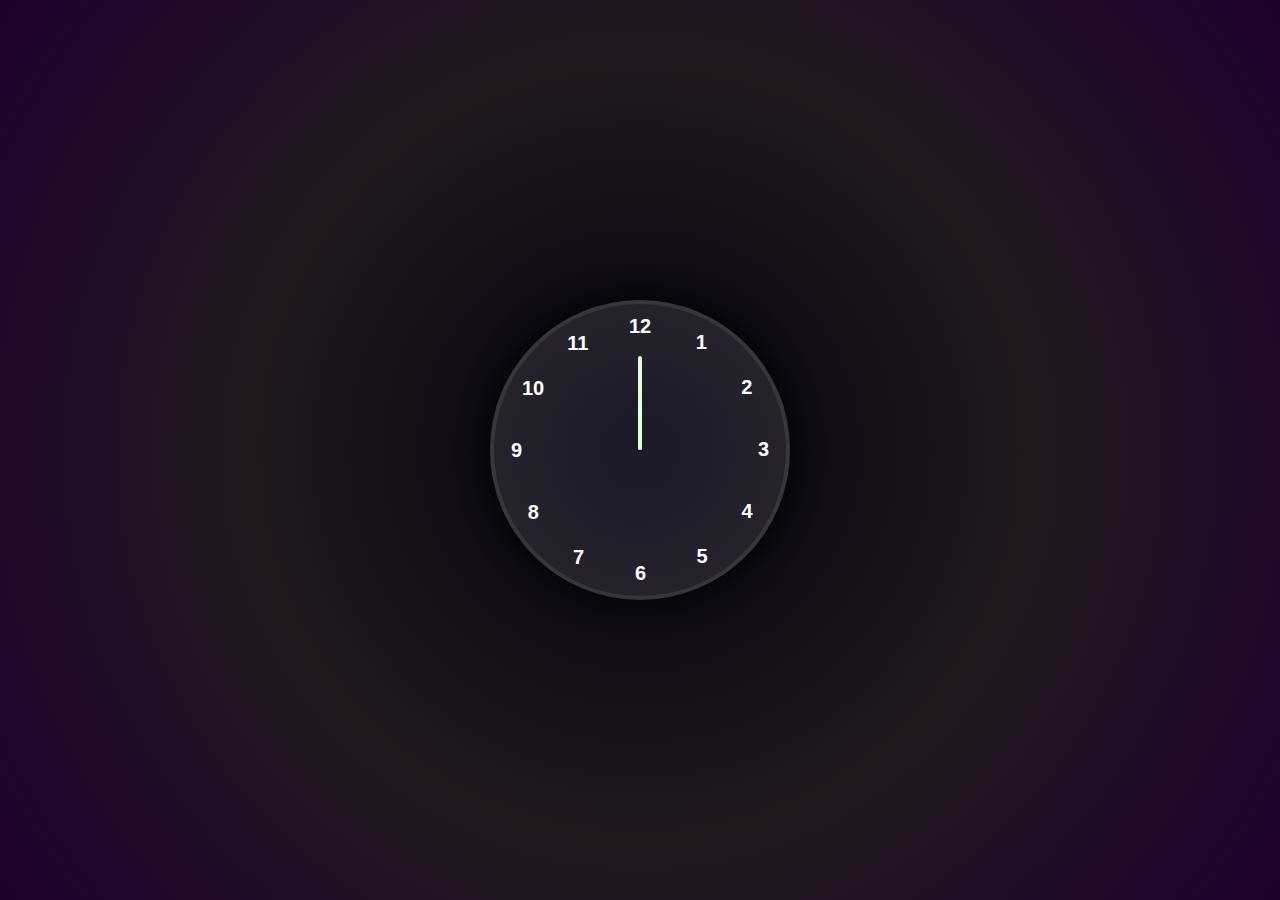
<file: Projects on HTML, CSS, JS/Analog_Clock_Application/index.html>
<!DOCTYPE html>
<html lang="en">
<head>
    <meta charset="UTF-8">
    <meta name="viewport" content="width=device-width, initial-scale=1.0">
    <title>Analog Clock Application</title>
    <link rel="stylesheet" href="style.css">
</head>
<body>
    <div class="container">
        <div class="clock">
            
            <div style="--clr: #ff3db5; --h: 74px" id="hour" class="hand">
                <i></i>
            </div>

            <div style="--clr: #00a6ff; --h: 84px" id="min" class="hand">
                <i></i>
            </div>

            <div style="--clr: #dfffdd; --h: 94px" id="sec" class="hand">
                <i></i>
            </div>

            <span style="--i: 1"><b>1</b></span>
            <span style="--i: 2"><b>2</b></span>
            <span style="--i: 3"><b>3</b></span>
            <span style="--i: 4"><b>4</b></span>
            <span style="--i: 5"><b>5</b></span>
            <span style="--i: 6"><b>6</b></span>
            <span style="--i: 7"><b>7</b></span>
            <span style="--i: 8"><b>8</b></span>
            <span style="--i: 9"><b>9</b></span>
            <span style="--i: 10"><b>10</b></span>
            <span style="--i: 11"><b>11</b></span>
            <span style="--i: 12"><b>12</b></span>
        
        </div>
    </div>
    
    <script src="script.js"></script>
</body>
</html>
</file>
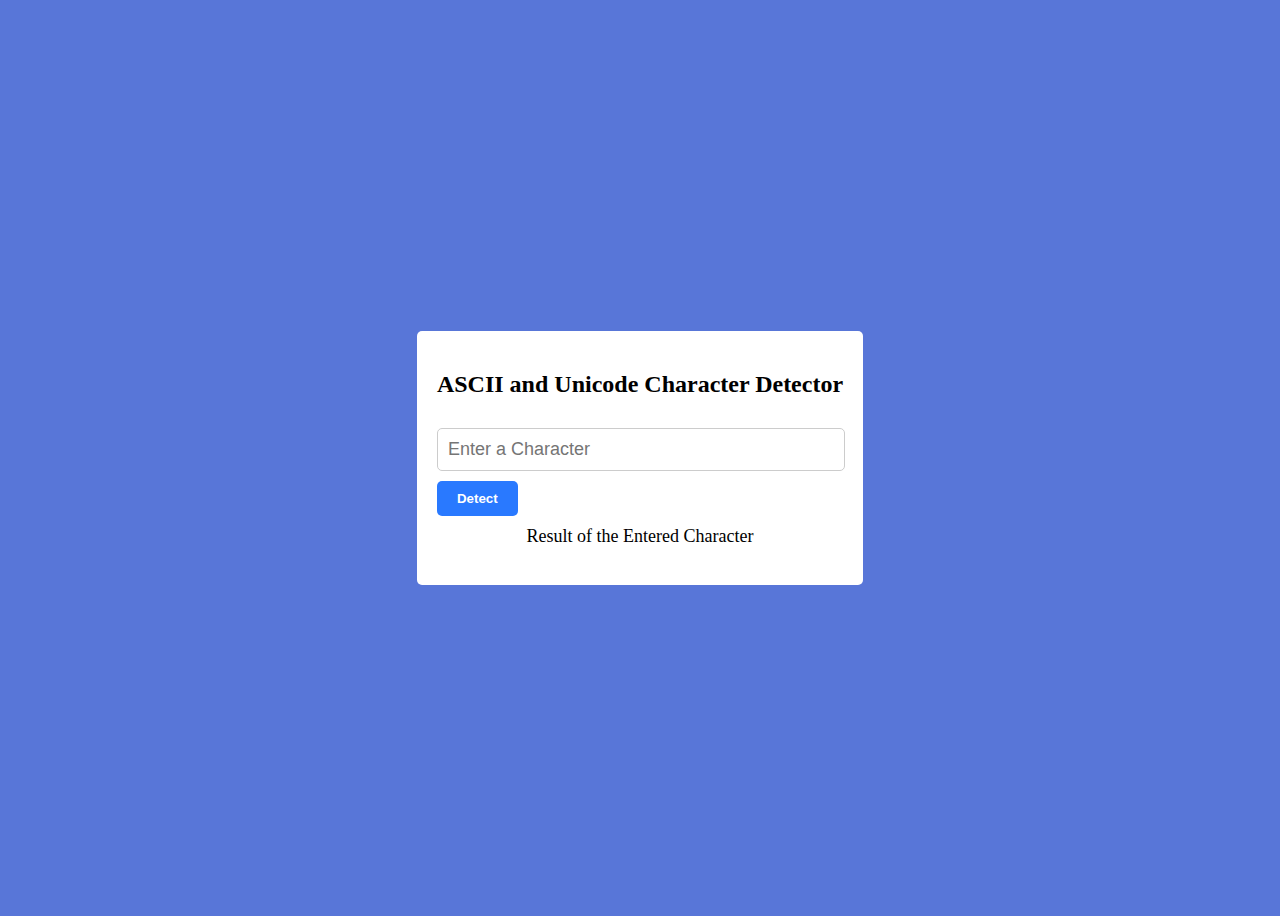
<file: Projects on HTML, CSS, JS/ASCII_&_Unicode_Detector/index.html>
<!DOCTYPE html>
<html lang="en">
<head>
    <meta charset="UTF-8">
    <meta name="viewport" content="width=device-width, initial-scale=1.0">
    <title>ASCII and Unicode Character Detector</title>
    <link rel="stylesheet" href="style.css">
</head>
<body>
    <div class="container">
        <h2>ASCII and Unicode Character Detector</h2>
        <input type="text" id="character_input" maxlength="1" placeholder="Enter a Character">
        <button onclick="detect_character()">Detect</button>
        <p id="result">Result of the Entered Character</p>
    </div>

    <script src="script.js"></script>
</body>
</html>
</file>
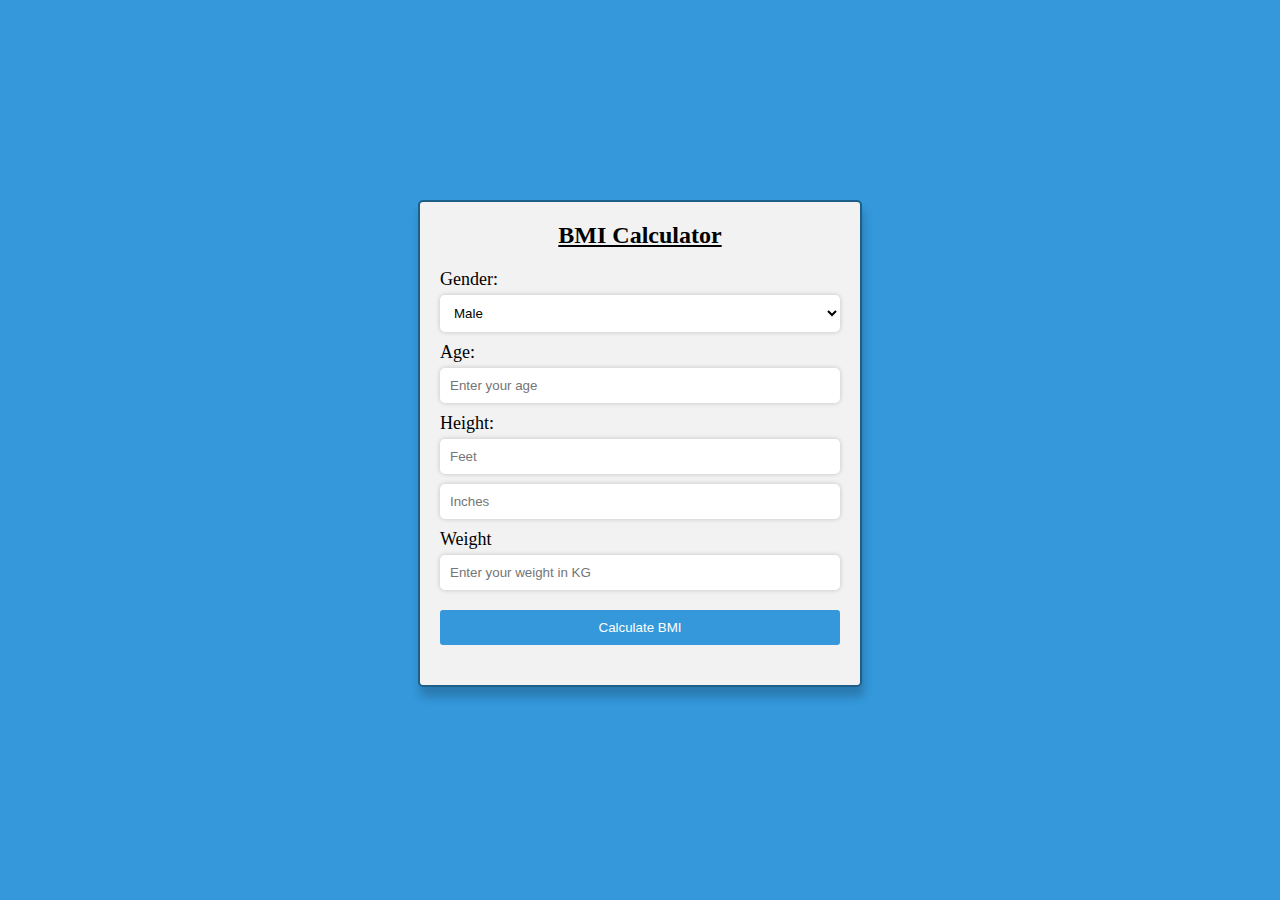
<file: Projects on HTML, CSS, JS/BMI_Calculator/index.html>
<!DOCTYPE html>
<html lang="en">
<head>
    <meta charset="UTF-8">
    <meta name="viewport" content="width=device-width, initial-scale=1.0">
    <title>BMI Calculator Application</title>
    <link rel="stylesheet" href="style.css">
</head>
<body>
    <div class="container">
        <h2>BMI Calculator</h2>
        <form id="bmiForm">
            <label for="gender">Gender:</label>
            <select id="gender" required>
                <option value="male">Male</option>
                <option value="female">Female</option>
            </select>

            <label for="age">Age:</label>
            <input type="number" id="age" placeholder="Enter your age" required>

            <label for="height-feet">Height:</label>
            <input type="number" id="height-feet" placeholder="Feet" required>
            <input type="number" id="height-inches" placeholder="Inches" required>
            
            <label for="weight">Weight</label>
            <input type="number" id="weight" placeholder="Enter your weight in KG" required>
        
            <input type="submit" value="Calculate BMI">
        </form>

        <div id="result"></div>
    </div>    

    <script src="script.js"></script>
</body>
</html>
</file>
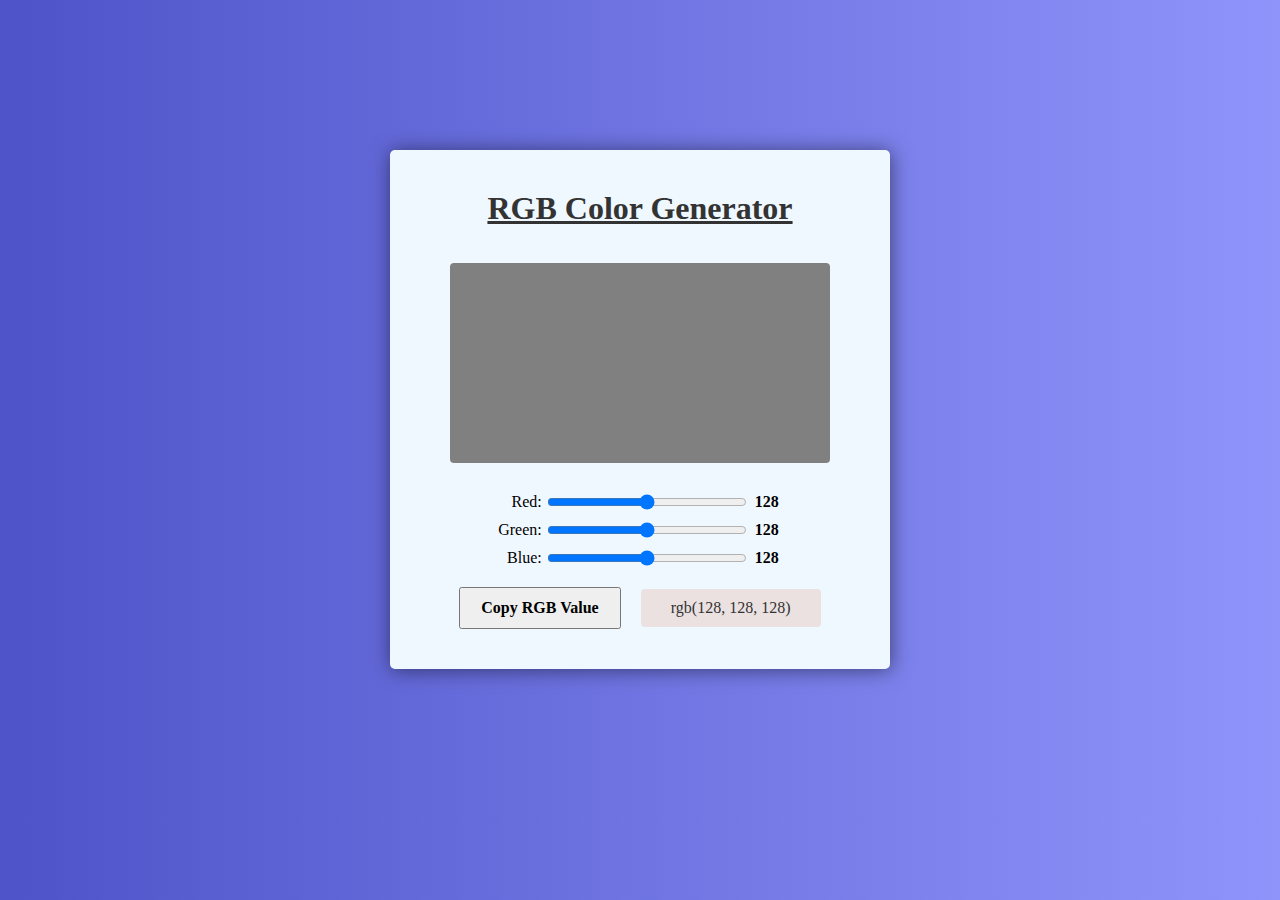
<file: Projects on HTML, CSS, JS/Color_Generator/index.html>
<!DOCTYPE html>
<html lang="en">
<head>
    <meta charset="UTF-8">
    <meta name="viewport" content="width=device-width, initial-scale=1.0">
    <title>RGB Color Generator</title>
    <link rel="stylesheet" href="style.css">
</head>
<body>
    <div class="container">
        <h1>RGB Color Generator</h1>
        <div class="color_box" id="color_box"></div>
        <div class="sliders">
            <div class="slider">
                <label for="red_slider">Red:</label>
                <input type="range" id="red_slider" min="0" max="255">
                <span id="red_value">0</span>
            </div>

            <div class="slider">
                <label for="green_slider">Green:</label>
                <input type="range" id="green_slider" min="0" max="255">
                <span id="green_value">0</span>
            </div>

            <div class="slider">
                <label for="blue_slider">Blue:</label>
                <input type="range" id="blue_slider" min="0" max="255">
                <span id="blue_value">0</span>
            </div>
        </div>

        <div class="button_container">
            <button id="copy_button">Copy RGB Value</button>
            <div id="input_type" class="input_type_value"></div>
        </div>
    </div>

    <script src="script.js"></script>
</body>
</html>
</file>
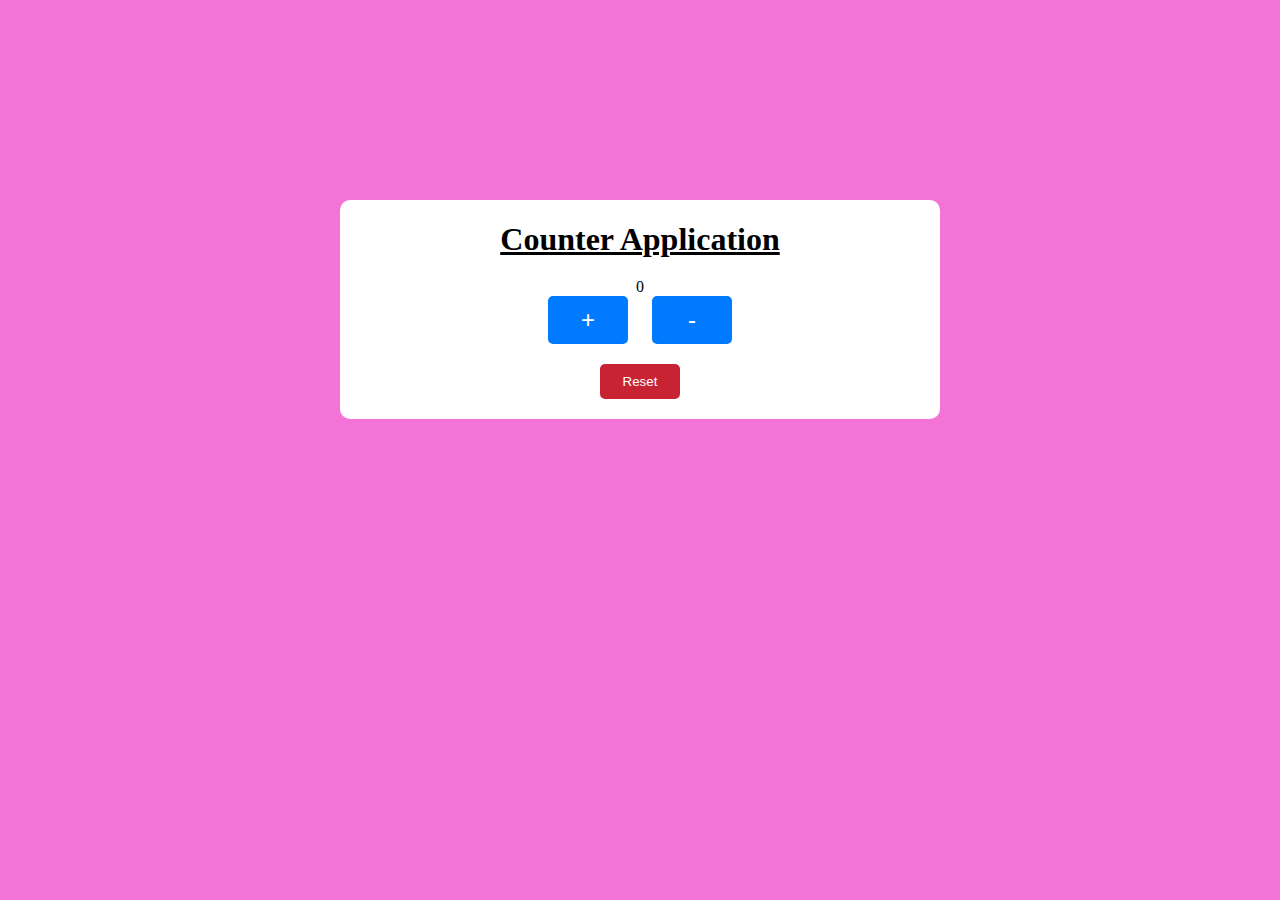
<file: Projects on HTML, CSS, JS/Counter_Application/index.html>
<!DOCTYPE html>
<html lang="en">
<head>
    <meta charset="UTF-8">
    <meta name="viewport" content="width=device-width, initial-scale=1.0">
    <title>Counter Application</title>
    <link rel="stylesheet" href="style.css">
</head>
<body>
    <div class="container_card">
        <h1>Counter Application</h1>
        <div class="counter_display"id="counter_display">0</div>

        <div class="button_container">
            <button id="increment_button" class="blue_button">+</button>
            <button id="decrement_button" class="blue_button">-</button>
        </div>

        <button id="reset_button">Reset</button>
    </div>
    
    <script src="script.js"></script>
</body>
</html>
</file>
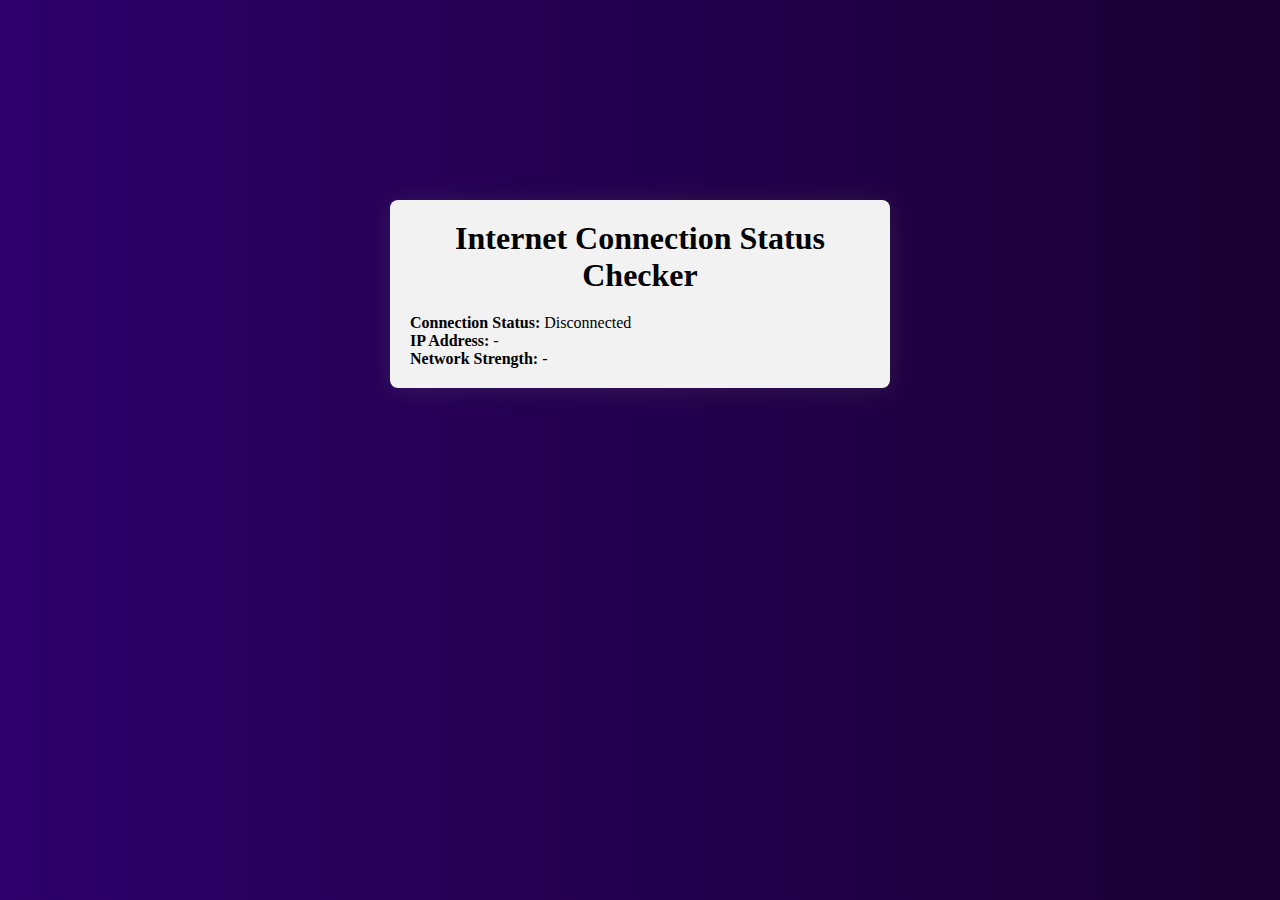
<file: Projects on HTML, CSS, JS/Interent_Status_Checker/index.html>
<!DOCTYPE html>
<html lang="en">
<head>
    <meta charset="UTF-8">
    <meta name="viewport" content="width=device-width, initial-scale=1.0">
    <title>Internet Status Checker</title>
    <link rel="stylesheet" href="style.css">
</head>
<body>
    <div class="container">
        <h1>Internet Connection Status Checker</h1>
        <div class="status">
            <p>
                <strong>Connection Status:</strong>
                <span id="statusText">Checking...</span>
            </p>
            <p>
                <strong>IP Address:</strong>
                <span id="ipAddressText">-</span>
            </p>
            <p>
                <strong>Network Strength:</strong>
                <span id="networkStrengthText">-</span>
            </p>
        </div>
    </div>
    <script src="script.js"></script>    
</body>
</html>
</file>
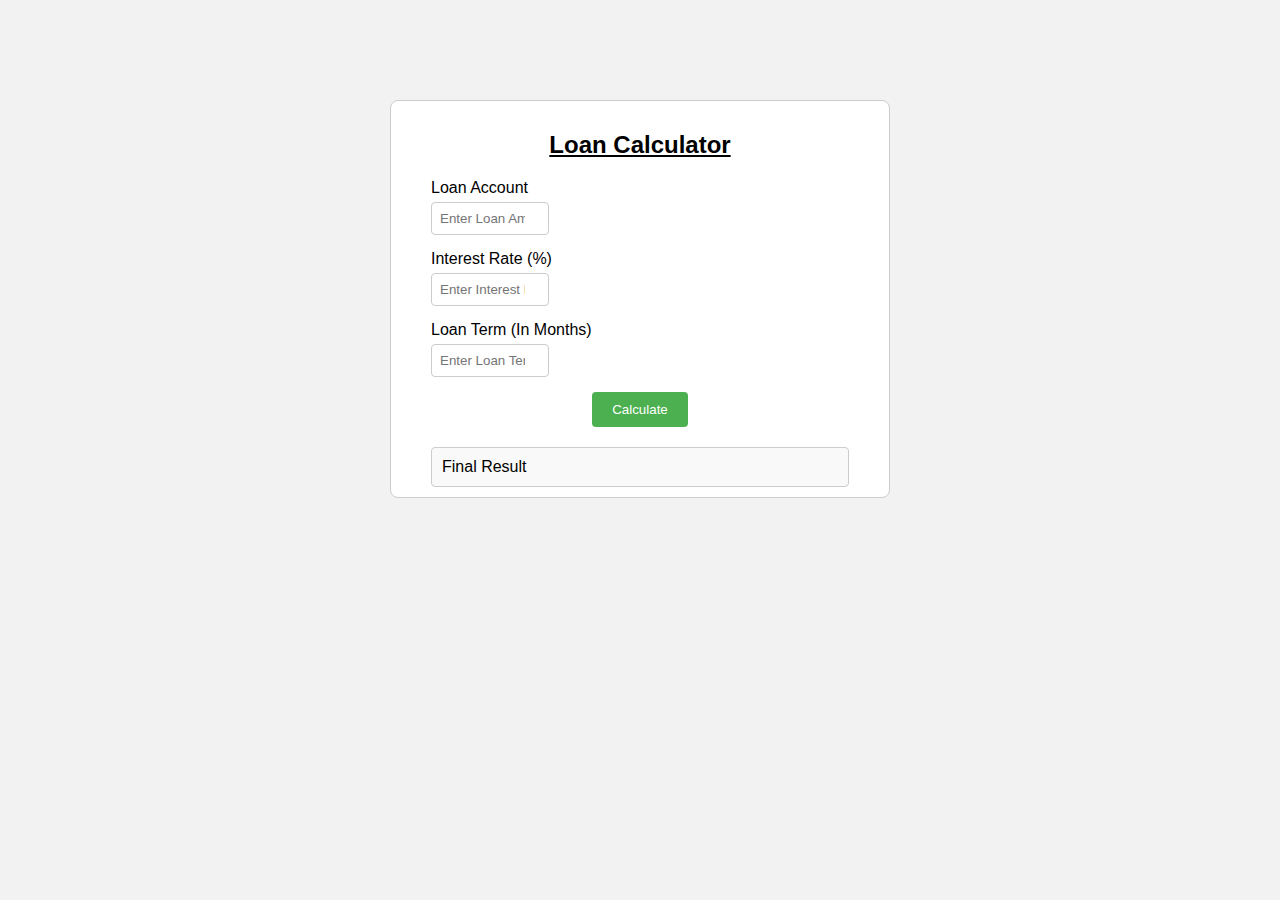
<file: Projects on HTML, CSS, JS/Loan_Calculator/index.html>
<!DOCTYPE html>
<html lang="en">
<head>
    <meta charset="UTF-8">
    <meta name="viewport" content="width=device-width, initial-scale=1.0">
    <title>Loan Calculator</title>
    <link rel="stylesheet" href="style.css">
</head>
<body>
    <div class="container">
        <div class="calculator">
            <h2>Loan Calculator</h2>
            <div class="input_group">
                <label>Loan Account</label>
                <input type="number" id="loan_amount_input" placeholder="Enter Loan Amount">
            </div>

            <div class="input_group">
                <label>Interest Rate (%)</label>
                <input type="number" id="interest_rate_input" placeholder="Enter Interest Rate">
            </div>

            <div class="input_group">
                <label>Loan Term (In Months)</label>
                <input type="number" id="loan_term_input" placeholder="Enter Loan Term">
            </div>

            <button id="calculatorBtn">Calculate</button>
            <div id="result">Final Result</div>
        </div>
    </div>

    <script src="script.js"></script>
</body>
</html>
</file>
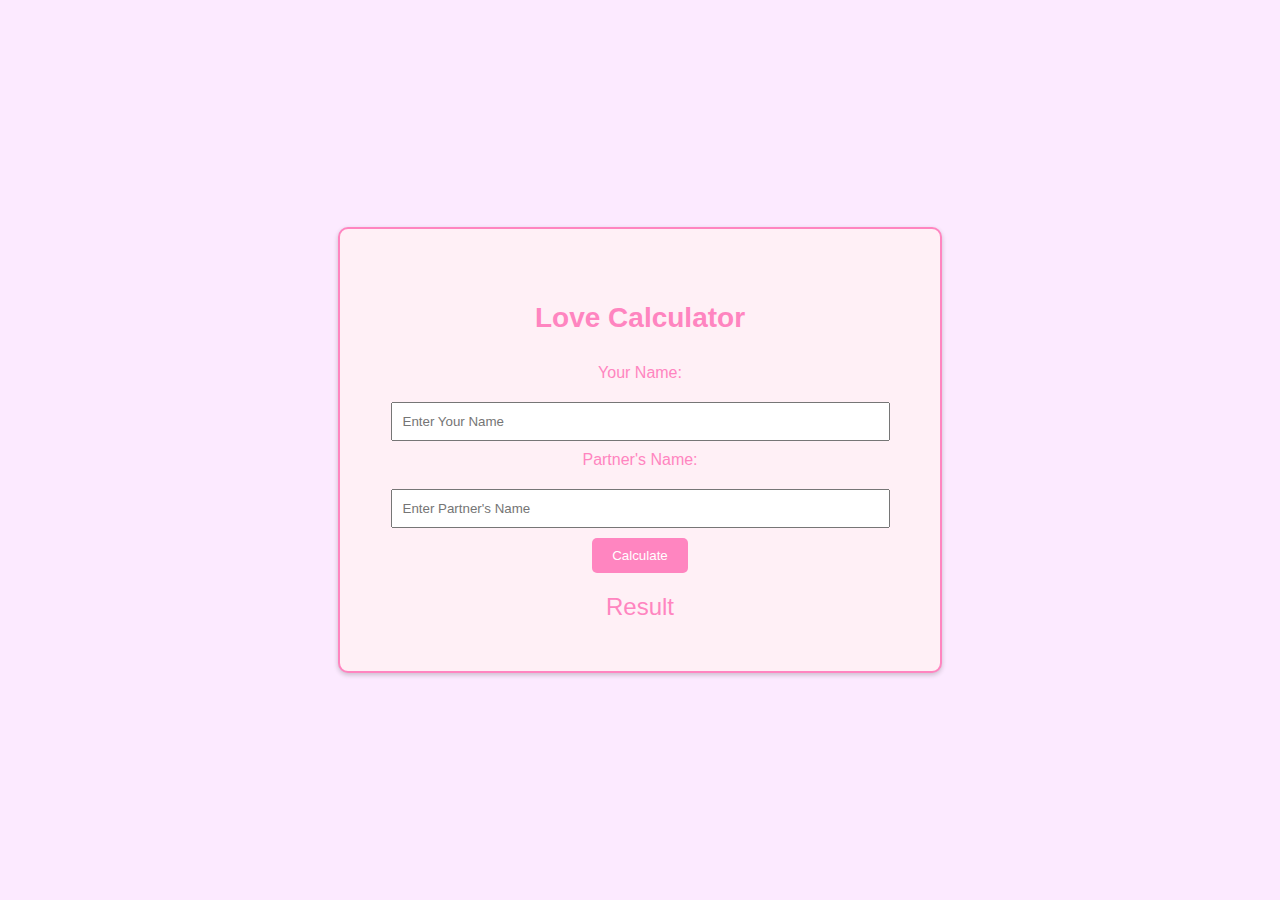
<file: Projects on HTML, CSS, JS/Love_Calculator/index.html>
<!DOCTYPE html>
<html lang="en">
<head>
    <meta charset="UTF-8">
    <meta name="viewport" content="width=device-width, initial-scale=1.0">
    <title>Love Calculator</title>
    <link rel="stylesheet" href="style.css">
</head>
<body>
    <div class="container">
        <h2>Love Calculator</h2>
        <div class="love_calculator">
            <label for="name1">Your Name:</label>
            <input type="text" id="name1" placeholder="Enter Your Name">

            <label for="name2">Partner's Name:</label>
            <input type="text" id="name2" placeholder="Enter Partner's Name">

            <button onclick="calculateLove()">Calculate</button>
            <div id="result">Result</div>
        </div>
    </div>
    <script src="script.js"></script>
</body>
</html>
</file>
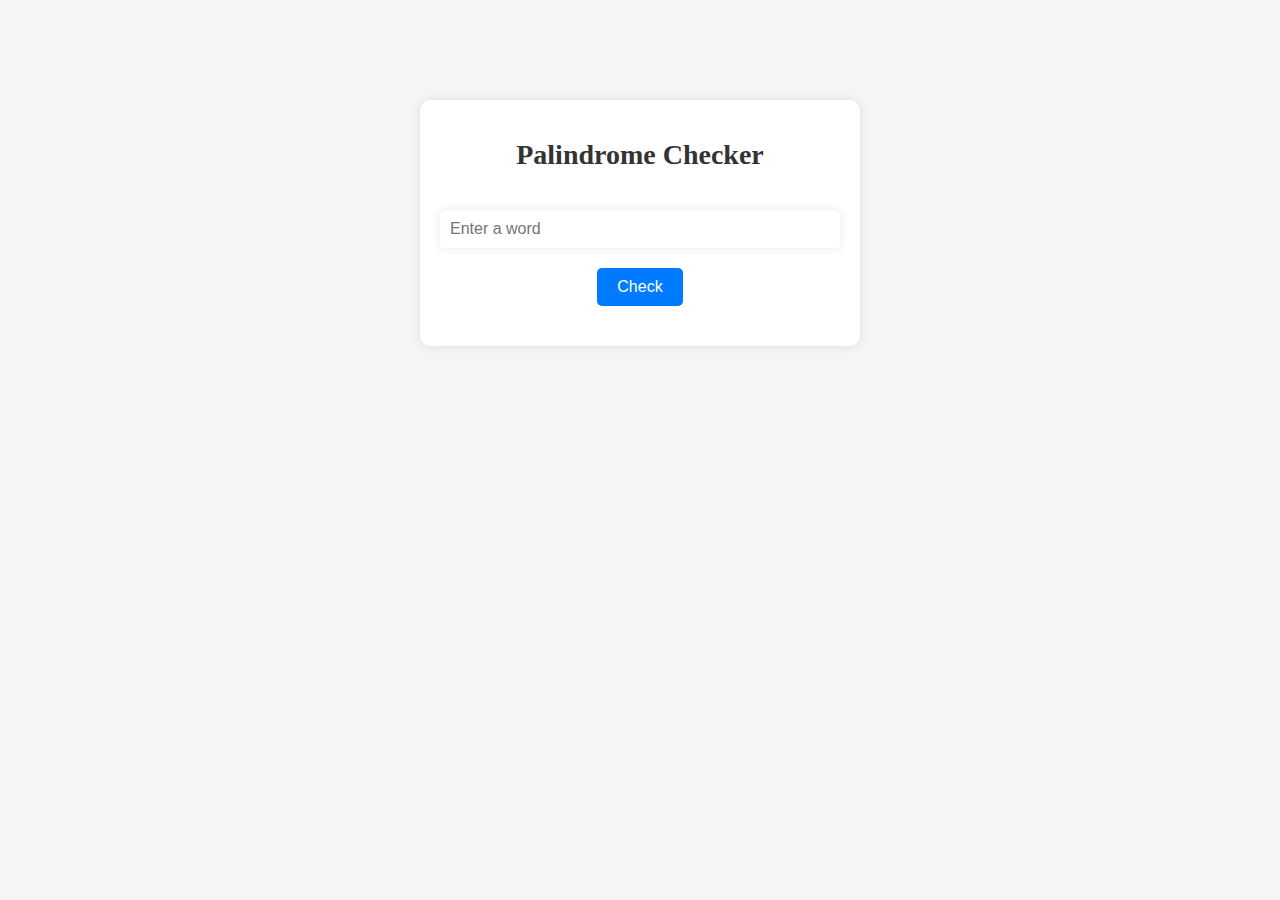
<file: Projects on HTML, CSS, JS/Polindrome_Checker/index.html>
<!DOCTYPE html>
<html lang="en">
<head>
    <meta charset="UTF-8">
    <meta name="viewport" content="width=device-width, initial-scale=1.0">
    <title>Palindrome Checker</title>
    <link rel="stylesheet" href="style.css">
</head>
<body>
    <div class="container">
        <h1>Palindrome Checker</h1>
        <input type="text" id="inputtext" placeholder="Enter a word">
        <button id="checkbutton">Check</button>
        <div id="result"></div>
    </div>

    <script src="script.js"></script>
</body>
</html>
</file>
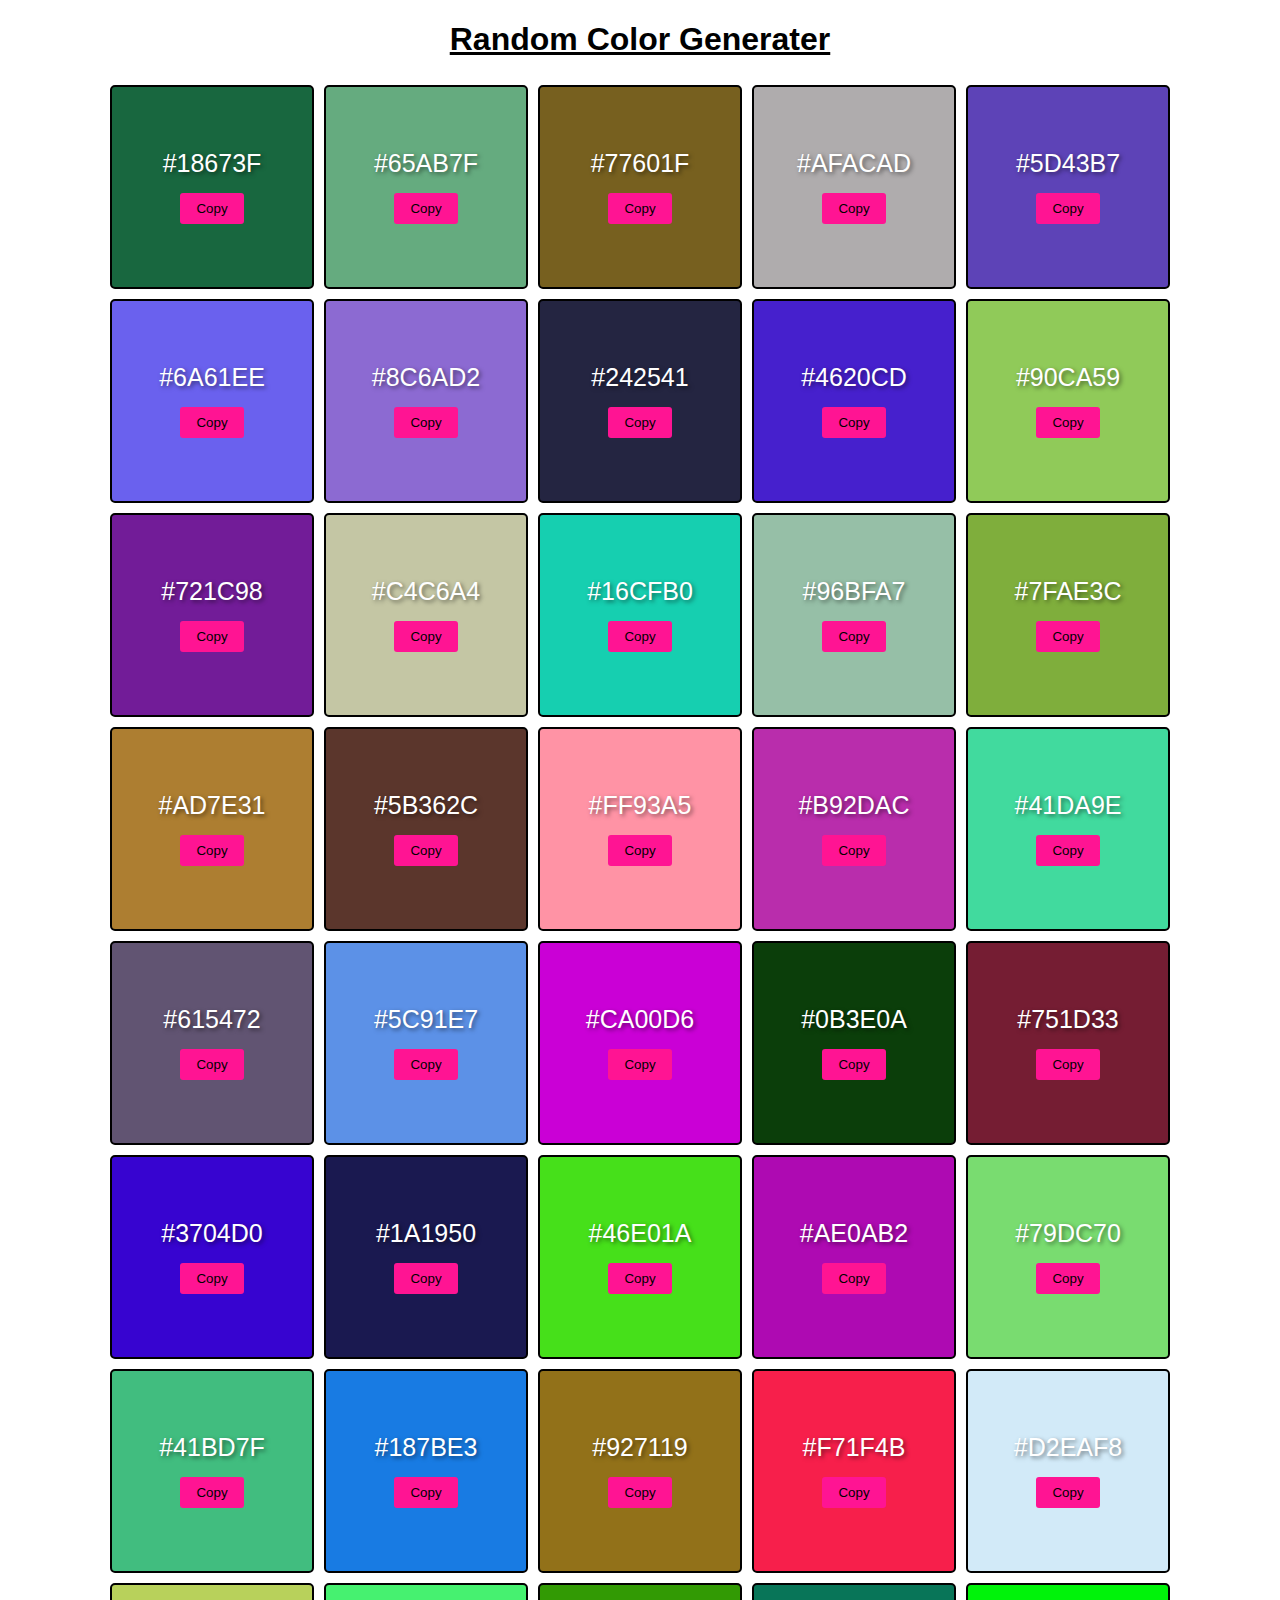
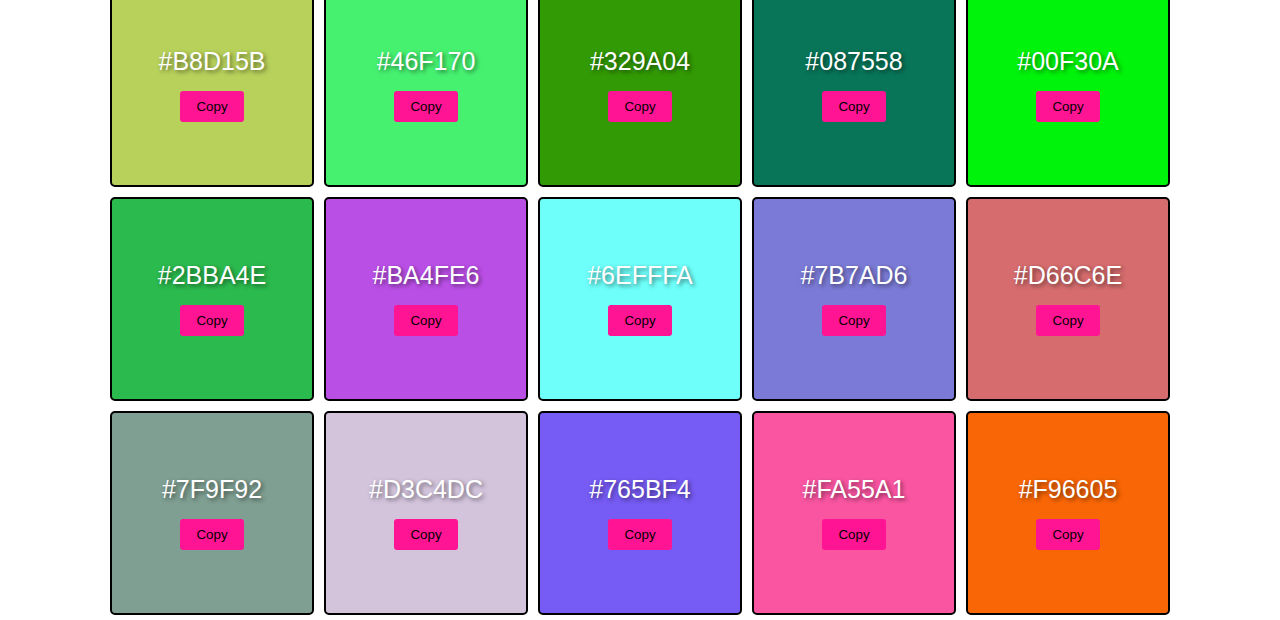
<file: Projects on HTML, CSS, JS/Random_Color_Generater/index.html>
<!DOCTYPE html>
<html lang="en">
<head>
    <meta charset="UTF-8">
    <meta name="viewport" content="width=device-width, initial-scale=1.0">
    <title>Random Color Generater</title>
    <link rel="stylesheet" href="style.css">
</head>
<body>
    <h1>Random Color Generater</h1>
    <div class="container">
        <!-- <div class="color_container">
            <span>#45dFFF</span>
            <button>Copy</button>
        </div> -->
    </div>

    <script src="script.js"></script>
</body>
</html>
</file>
<file: Projects on HTML, CSS, JS/Analog_Clock_Application/style.css>
*{
    margin: 0;
    padding: 0;
    box-sizing: border-box;
    color: #ffffff;
}

body{
    display: flex;
    justify-content: center;
    align-items: center;
    min-height: 100vh;
    background: radial-gradient(circle, #01000f, #22191f, #1d012e);
    font-family: 'Segoe UI', Tahoma, Geneva, Verdana, sans-serif;
}

.container{
    position: relative;
}

.clock{
    width: 300px;
    height: 300px;
    border-radius: 50%;
    background-color: rgba(255, 255, 255, 0.1);
    border: 4px solid rgba(121, 112, 112, 0.25);
    box-shadow: 0px 0px 30px rgba(0, 0, 0, 0.9);
    display: flex;
    justify-content: center;
    align-items: center;
}

.clock span{
    position: absolute;
    transform: rotate(calc(30deg * var(--i)));
    inset: 15px;
    text-align: center;
}

.clock span b{
    transform: rotate(calc(-30deg * var(--i)));
    display: inline-block;
    font-size: 20px;
}

.click::before {
    content: '';
    position: absolute;
    width: 8px;
    height: 8px;
    border-radius: 50%;
    background-color: #fff;
    z-index: 2;
}

.hand{
    position: absolute;
    display: flex;
    justify-content: center;
    align-items: flex-end;
}

.hand i{
    position: absolute;
    background-color: var(--clr);
    width: 4px;
    height: var(--h);
    border-radius: 8px;
}
</file>
<file: Projects on HTML, CSS, JS/ASCII_&_Unicode_Detector/style.css>
body{
    font-family: 'Times New Roman', Times, serif;
    background-color: #5876d8;
    display: flex;
    justify-content: center;
    align-items: center;
    height: 100vh;
}

.container{
    background-color: #fff;
    border-radius: 5px;
    padding: 20px;
    box-shadow: 0px 0px 0px rgba(0, 0, 0, 0.2);
    max-width: 500px;
}

h2{
    margin-bottom: 30px;
}

input[type="text"]{
    width: 95%;
    padding: 10px;
    font-size: 18px;
    border: 1px solid #ccc;
    border-radius: 5px;
    margin-bottom: 10px;
}

button{
    padding: 10px 20px;
    background-color: #2979FF;
    border-radius: 5px;
    border: none;
    color: #fff;
    font-weight: bold;
    cursor: pointer;
}

button:hover{
    background-color: #448AFF;
}

p{
    font-size: 18px;
    text-align: center;
    margin-top: 10px;
}
</file>
<file: Projects on HTML, CSS, JS/BMI_Calculator/style.css>
body{
    background-color: #3498db;
}

.container{
    max-width: 400px;
    margin: 200px auto;
    padding: 20px;
    background-color: #f2f2f2;
    border: 2px solid #1e5f8a;
    border-radius: 5px;
    box-shadow: 2px 10px 10px rgba(0, 0, 0, 0.2);
}

h2{
    margin-top: 0;
    color: #000000;
    text-align: center;
    text-decoration: underline;
}

form{
    margin-bottom: 20px;
    display: flex;
    flex-direction: column;
}

label{
    font-size: large;
    font-weight: 600px;
    margin-bottom: 5px;
    color: #000000;
}

input[type="number"],
select{
    width: 95%;
    padding: 10px;
    border: none;
    background-color: #fff;
    border-radius: 5px;
    box-shadow: 0px 0px 5px rgba(0, 0, 0, 0.2);
    margin-bottom: 10px;
}

input[type="number"]:focus,
select:focus{
    outline: none;
    box-shadow: 0px 0px 5px #3498db;
}

select{
    width: 100%;
}

input[type="submit"]{
    padding: 10px;
    margin-top: 10px;
    background-color: #3498db;
    border: none;
    color: #fff;
    border-radius: 3px;
    cursor: pointer;
    transition: background-color 0.3s ease;
}

input[type="submit"]:hover{
    background-color: #2187b5;
}

#result{
    font-weight: bold;
    margin-top: 20px;
    color: #3498db;
}
</file>
<file: Projects on HTML, CSS, JS/Color_Generator/style.css>
*{
    margin: 0;
    padding: 0;
    box-sizing: border-box;
    font-family: 'Times New Roman', Times, serif;
}

body{
    background: linear-gradient(to right, #4e54c8, #8f94fb);
}

.container{
    display: flex;
    flex-direction: column;
    align-items: center;
    margin: 150px auto;
    max-width: 500px;
    box-shadow: 1px 1px 20px rgba(0, 0, 0, 0.5);
    padding: 40px;
    border-radius: 5px;
    background-color: aliceblue;
}

.container h1{
    color: #333;
    text-decoration: underline;
    margin-bottom: 36px;
}

.color_box{
    width: 380px;
    height: 200px;
    margin-bottom: 20px;
    border-radius: 4px;
    background-color: #333;
}

.sliders{
    padding: 10px;
    display: flex;
    flex-direction: column;
    align-items: self-end;
}

.slider{
    display: flex;
    margin-bottom: 10px;
}

label{
    margin-right: 5px;
}

input[type="range"]{
    width: 200px;
    margin-right: 5px;
}

span{
    font-weight: bold;
    width: 30px;
    display: inline-block;
    text-align: center;
}

.button_container{
    display: flex;
    align-items: center;
    gap: 20px;
}

button{
    padding: 10px 20px;
    font-size: 16px;
    font-weight: 600;
    cursor: pointer;
}

.input_type_value{
    padding: 10px 20px;
    background-color: #ebe1e1;
    border-radius: 4px;
    font-size: 16px;
    font-weight: 600px;
    color: #333;
    display: inline-block;
    text-align: center;
    width: 180px;

}
</file>
<file: Projects on HTML, CSS, JS/Counter_Application/style.css>
body{
    margin: 200px;
    background-color: rgb(243, 115, 215);
}

h1{
    margin-bottom: 20px;
    text-decoration: underline;
}

.container_card{
    background-color: #ffffff;
    border-radius: 10px;
    text-align: center;
    display: flex;
    flex-direction: column;
    align-items: center;
    max-width: 600px;
    margin: 0 auto;
    box-shadow: 0 2px 10px rgba(0, 0, 0, 0.2s);
}

.container_display{
    font-size: 72px;
    font-weight: bold;
    color: #333;
    margin-bottom: 20px;
    box-shadow: 0 2px 10px rgba(0, 0, 0, 0.2s);
}

.button_container{
    margin-bottom: 20px;
}

button{
    padding: 10px 20px;
    background-color: #007bff;
    color: #ffffff;
    border: none;
    border-radius: 5px;
    cursor: pointer;
    margin: 0 10px;
    width: 80px;
}

#reset_button{
    background-color: #c82333;
    margin-bottom: 20px;
}

#reset_button:hover{
    background-color: #c0091b;
}

.blue_button{
    font-size: 24px;
}

.blue_button:hover{
    background-color: #222bff;
}
</file>
<file: Projects on HTML, CSS, JS/Interent_Status_Checker/style.css>
*{
    padding: 0;
    margin: 0;
    box-sizing: border-box;
}

body{
    font-family: 'Times New Roman', Times, serif;
    /* background: linear-gradient(to right, #614385, #516395);  */
    /* background: linear-gradient(to right, #3a0ca3, #240046); */
    background: linear-gradient(to right, #2d006b, #1a0033);
}

.container{
    max-width: 500px;
    margin: 200px auto;
    background-color: #f2f2f2;
    padding: 20px;
    border-radius: 8px;
    box-shadow: 0 2px 25px rgba(90, 87, 87, 0.3);
}

h1{
    text-align: center;
    margin-bottom: 20px;
}
</file>
<file: Projects on HTML, CSS, JS/Loan_Calculator/style.css>
body{
    font-family: Arial, Helvetica, sans-serif;
    background-color: #f2f2f2;
}

.container{
    max-width: 500px;
    margin: 100px auto;
}

h2{
    text-align: center;
    text-decoration: underline;
}

.calculator{
    background-color: #fff;
    border: 1px solid #ccc;
    padding: 10px 40px;
    border-radius: 8px;
}

.input_group{
    margin-bottom: 15px;
}

.input_group label{
    display: block;
    margin-bottom: 5px;
}

.input_group input{
    width: 100px;
    padding: 8px;
    border: 1px solid #ccc;
    border-radius: 4px;
}

button{
    display: block;
    margin: 0 auto;
    padding: 10px 20px;
    background-color: #4caf50;
    border: none;
    border-radius: 4px;
    color: #fff;
    cursor: pointer;
}

#result{
    margin-top: 20px;
    padding: 10px;
    background-color: #f9f9f9;
    border: 1px solid #ccc;
    border-radius: 4px;
}
</file>
<file: Projects on HTML, CSS, JS/Love_Calculator/style.css>
body{
    background-color: #fceaff;
    font-family: Arial, Helvetica, sans-serif;
    margin: 0;
    padding: 0;
    box-sizing: border-box;
    display: flex;
    justify-content: center;
    align-items: center;
    height: 100vh;
}

.container{
    width: 500px;
    background-color: #fff0f6;
    padding: 50px;
    border-radius: 10px;
    box-shadow: 0 2px 5px rgba(0, 0, 0, 0.2);
    text-align: center;
    border: 2px solid #ff85c0;
}

h2{
    color: #ff85c0;
    font-size: 28px;
    margin-bottom: 30px;
}

.love_calculator{
    margin-top: 20px;
}

label{
    display: block;
    margin-top: 10px;
    margin-bottom: 10px;
    color: #ff85c0;
}

input[type="text"]{
    width: 95%;
    padding: 10px;
    margin-top: 10px;
    color: #ff85c0; 
}

button{
    background-color: #ff85c0;
    color: #fff;
    border: none;
    padding: 10px 20px;
    margin-top: 10px;
    border-radius: 5px;
    cursor: pointer;
}

#result{
    margin-top: 20px;
    font-size: 24px;
    color: #ff85c0;
}
</file>
<file: Projects on HTML, CSS, JS/Polindrome_Checker/style.css>
body{
    background-color: #f5f5f5;
    font-family: 'Times New Roman', Times, serif;
    margin: 0;
    padding: 0;
}

.container{
    max-width: 400px;
    margin: 100px auto;
    text-align: center;
    background-color: #fff;
    padding: 20px;
    border-radius: 10px;
    box-shadow: 0 0 10px rgba(0, 0, 0, 0.1);
}

h1{
    font-size: 28px;
    color: #333;
}

input[type="text"]{
    width: 95%;
    padding: 10px;
    margin-top: 20px;
    border: none;
    border-radius: 5px;
    box-shadow: 0 0 10px rgba(0, 0, 0, 0.1);
    font-size: 16px;
}

button{
    background-color: #007bff;
    color: #fff;
    border: none;
    padding: 10px 20px;
    margin-top: 20px;
    border-radius: 5px;
    cursor: pointer;
    font-size: 16px;
    transition: background-color 0.3s;
}

button:hover{
    background-color: #0056b3;
}

#result{
    margin-top: 20px;
    font-size: 18px;
    font-weight: bold;
}

@keyframes fadeIn{
    0%{
        opacity: 0;
        transform: translateY(20px);
    }
    100%{
        opacity: 1;
        transform: translateY(0);
    }
}

.fadeIn{
    animation: fadeIn 0.5s ease-in-out;
}
</file>
<file: Projects on HTML, CSS, JS/Random_Color_Generater/style.css>
body{
    margin: 0;
    padding: 0;
    font-family: 'Segoe UI', Tahoma, Geneva, Verdana, sans-serif;
}

h1{
    text-align: center;
    text-decoration: underline;
}

.container{
    display: flex;
    flex-wrap: wrap;
    justify-content: center;
}

.color_container{
    background-color: orchid;
    width: 200px;
    height: 200px;
    color: #fff;
    margin: 5px;
    display: flex;
    flex-direction: column;
    justify-content: center;
    align-items: center;
    font-size: 25px;
    text-shadow: 2px 2px 4px rgba(0, 0, 0, 0.5);
    border: solid black 2px;
    border-radius: 5px;
}

button{
    background-color: #ff1493;
    border: none;
    border-radius: 3px;
    padding: 8px 16px;
    margin-top: 15px;
    transition: background-color 0.3s;
    cursor: pointer;
}

button:hover{
    background-color: #ff0055;
}
</file>
